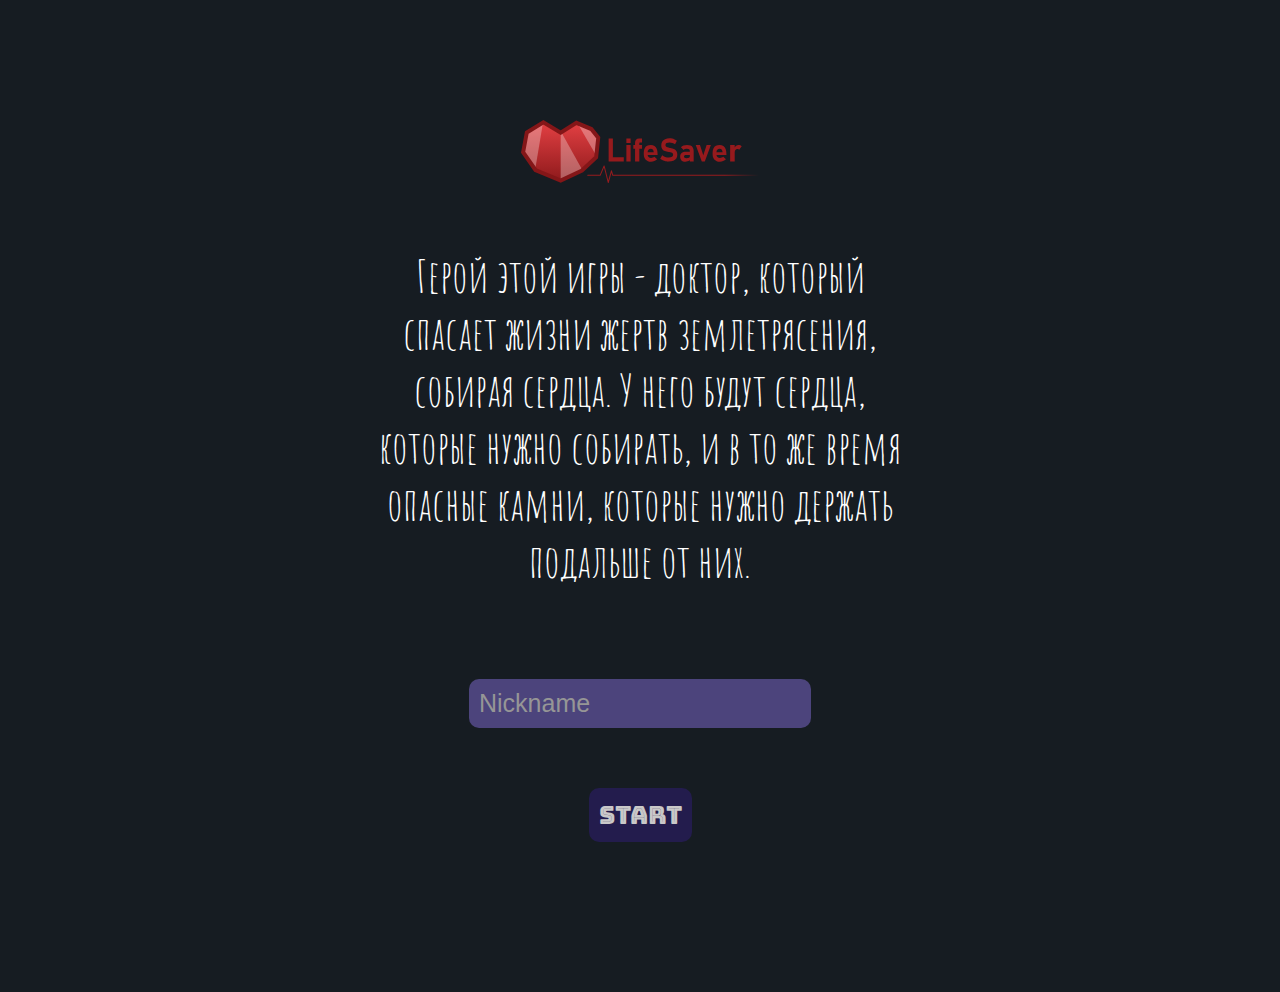
<file: index.html>
<!DOCTYPE html>
<html lang="en">
<head>
    <meta charset="UTF-8">
    <meta http-equiv="X-UA-Compatible" content="IE=edge">
    <meta name="viewport" content="width=device-width, initial-scale=1.0">
    <title>LifeSaver</title>
    <link rel="stylesheet" href="css/style.css">
    <link rel="shortcut icon" href="favicon.ico" type="image/x-icon">
    <!-- FONTS -->
    <link rel="preconnect" href="https://fonts.googleapis.com">
    <link rel="preconnect" href="https://fonts.gstatic.com" crossorigin>
    <link href="https://fonts.googleapis.com/css2?family=Amatic+SC&family=Bungee+Inline&display=swap" rel="stylesheet">
</head>
<body>
    <div class="start">
        <img src="img/logo.svg" alt="">
        <p class="about">Герой этой игры - доктор, который спасает жизни жертв землетрясения, собирая сердца. У него будут сердца, которые нужно собирать, и в то же время опасные камни, которые нужно держать подальше от них.</p>

        <input type="text" id="nickname" placeholder="Nickname">
        <br>
        <button disabled id="start_button">Start</button>
    </div>
    <div class="game">
        <div class="score">
            <img src="img/logo.svg" alt="">
            <div class="record">
                <span><img src="img/clock.png" alt=""><p id="timer">0:00</p></span>
                <span><img src="img/user.png" alt=""><p id="name_player"></p></span>
                <span><img src="img/heart.svg" alt=""><p id="score_heart">0/10</p></span>
                <!-- <span><button id="restart">Рестарт</button></span> -->
            </div>
        </div>
        <div class="game_zone">
            
        </div>
    </div>

    <script src="https://code.jquery.com/jquery-3.6.0.min.js" integrity="sha256-/xUj+3OJU5yExlq6GSYGSHk7tPXikynS7ogEvDej/m4=" crossorigin="anonymous"></script>
    <script src="js/script.js"></script>
</body>
</html>
</file>
<file: css/style.css>
*{
    margin: 0;
    padding: 0;
    box-sizing: border-box;
    
}
html{
    background-color: #161c22;
}
.start,.game{
    display: none;
}
.start{
    width: 600px;
    margin: 120px auto;
    text-align: center; 

}
.start input{
    font-size: 25px;
    border-radius:10px;
    outline: none;
    border: none;
    margin: 30px 0;
    padding: 10px;
    background-color: rgb(76, 68, 124);
    color: #fff;
}
.start input::placeholder{
    color: rgb(150, 150, 150);
}
.start button{
    font-size: 25px;
    border-radius:10px;
    outline: none;
    border: none;
    margin: 30px 0;
    padding: 10px;
    color: #fff;
    background-color: rgb(76, 68, 124);
    font-family: 'Bungee Inline', cursive;
    cursor: pointer;
}
.start button:disabled{
    color: rgb(201, 200, 200);
    background-color: rgb(35, 28, 77);
    cursor:not-allowed;
}
.about{
    margin: 60px auto;
    width: 90%;
    color: rgb(255, 255, 255);
    font-size: 45px;
    font-family: 'Amatic SC', cursive;
}
.active{
    opacity: 1;
    display: block;
    visibility: visible;
}
.game_zone table td{
    width: 64px;
    height: 64px;
    /* border:1px solid red; */
    background: url("../img/ground.png");
}
#player{
    position: absolute;
    width: 64px;
    height: 64px;
    background:url("../img/player.png") no-repeat;
}
.game{
    position: relative;
}
.score{
    background: url('../img/hud-bg.png');
    background-position: center;
    background-size: 100%;
    height:5vh;
    display: flex;
    align-items: center;
    justify-content: space-between;
}

.score span{
    display: flex;
    align-items: center;
}
.record{
    display: flex;
    align-items: center;
    width: 50%;
}
.record span{
    margin: 10px;
    padding: 10px;
}
.game_zone{

    position: absolute;
    height: 95vh;
    width: 100%;
}
.game_zone img{
    width: 64px;
    height: 64px;
    padding: 0;
    margin: 0;
    vertical-align:middle;
}
</file>
